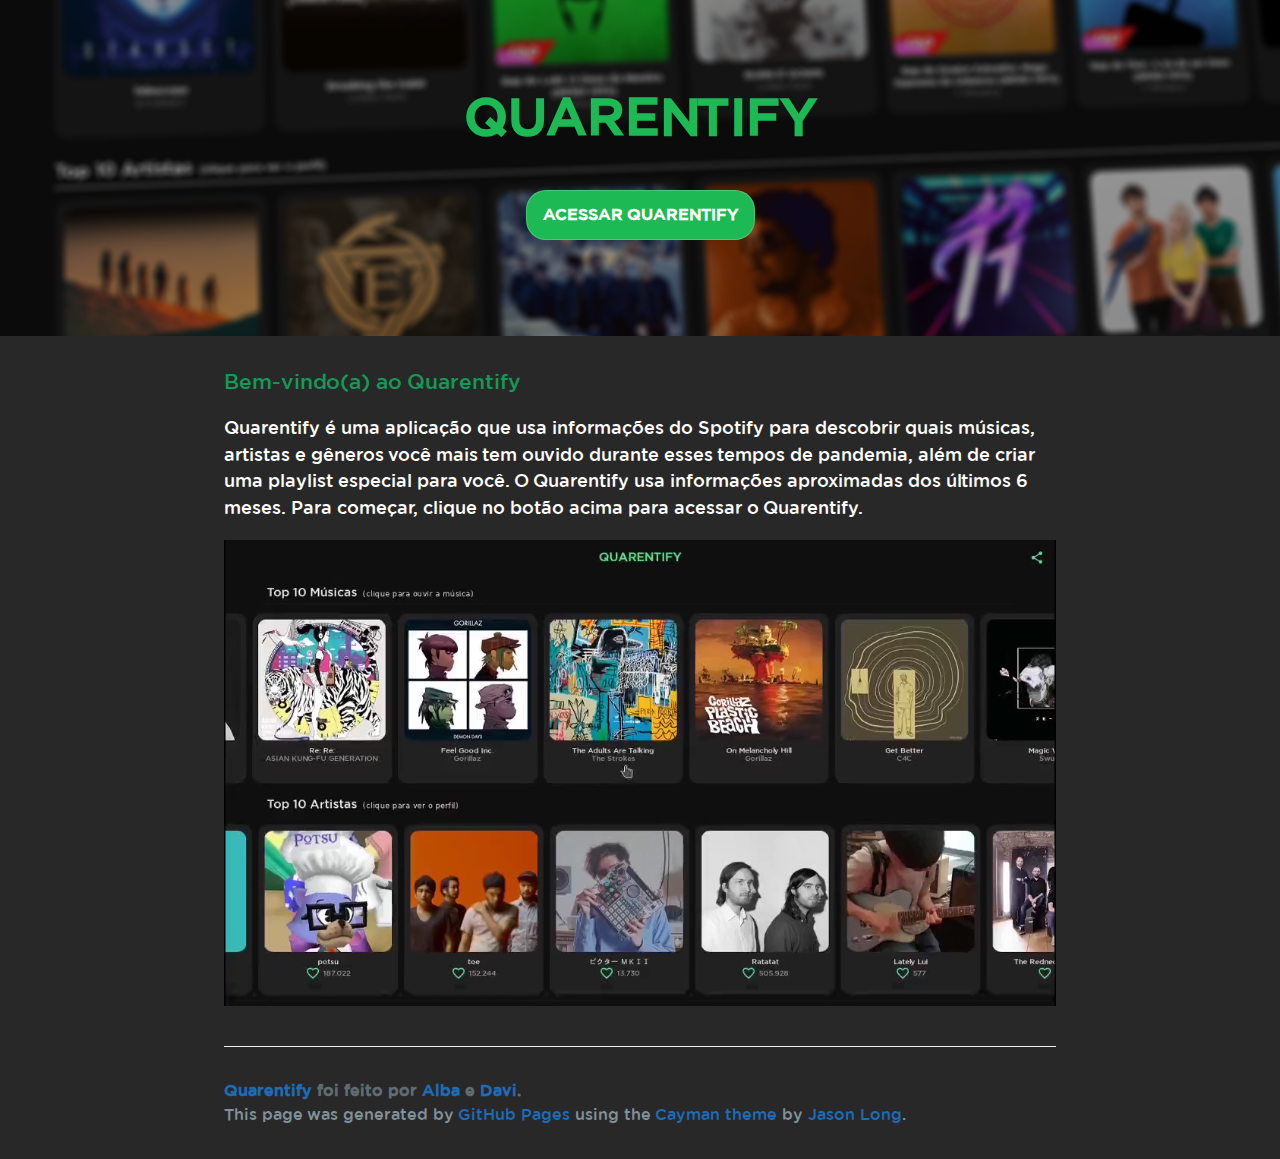
<file: login/index.html>
<!DOCTYPE html>
<html lang="en-us">
  <head>
    <title>Quarentify | Login</title>
    <!-- Primary Meta Tags -->
    <meta name="title" content="Quarentify">
    <meta name="description" content="Veja quais artistas, músicas e gêneros você mais tem escutado durante a pandemia!">

    <!-- Open Graph / Facebook -->
    <meta property="og:type" content="website">
    <meta property="og:url" content="https://quarentify.agst.dev/">
    <meta property="og:title" content="Quarentify">
    <meta property="og:description" content="Veja quais artistas, músicas e gêneros você mais tem escutado durante a pandemia!">
    <meta property="og:image" content="https://quarentify.agst.dev/imgs/meta.png">

    <!-- Twitter -->
    <meta property="twitter:card" content="summary_large_image">
    <meta property="twitter:url" content="https://quarentify.agst.dev/">
    <meta property="twitter:title" content="Quarentify">
    <meta property="twitter:description" content="Veja quais artistas, músicas e gêneros você mais tem escutado durante a pandemia!">
    <meta property="twitter:image" content="https://quarentify.agst.dev/imgs/meta.png">

    <meta property="og:image" content="https://quarentify.agst.dev/imgs/meta.png"/>

    <meta charset="UTF-8">
    <meta name="viewport" content="width=device-width, initial-scale=1">
    <link rel="stylesheet" type="text/css" href="stylesheets/normalize.css" media="screen">
    <link rel="icon" href="imgs/favicon.ico">
    <link rel="stylesheet" type="text/css" href="stylesheets/stylesheet.css" media="screen">
    <link rel="stylesheet" type="text/css" href="stylesheets/github-light.css" media="screen">
  </head>
  <body>
    <section class="page-header">
      <h1 class="project-name">QUARENTIFY</h1>
      <h2 class="project-tagline"></h2>
      <a href="https://accounts.spotify.com/authorize?response_type=token&client_id=008458eea6354e739136baeb5f101bf3&scope=user-top-read%20playlist-modify-private&state=y9logr&redirect_uri=http%3A%2F%2Flocalhost%3A8000%2Fok" class="btn"><strong>ACESSAR QUARENTIFY</strong></a>
    </section>

    <section class="main-content">
      <h3>
        <a id="bem-vindoa-ao-quarentify" class="anchor" href="#bem-vindoa-ao-quarentify" aria-hidden="true"><span aria-hidden="true" class="octicon octicon-link"></span></a>Bem-vindo(a) ao Quarentify</h3>
      <p>Quarentify é uma aplicação que usa informações do Spotify para descobrir quais músicas, artistas e gêneros você mais tem ouvido durante esses tempos de pandemia, além de criar uma playlist especial para você. O Quarentify usa informações aproximadas dos últimos 6 meses. Para começar, clique no botão acima para acessar o Quarentify.</p>

      <video src="scroll.mp4" autoplay muted loop width="100%"></video>

      <footer class="site-footer">
        <span class="site-footer-owner"><a href="https://github.com/Alba-22/quarentify">Quarentify</a> foi feito por <a href="https://github.com/Alba-22">Alba</a> e <a href="https://agst.dev">Davi</a>.</span>

        <span class="site-footer-credits">This page was generated by <a href="https://pages.github.com">GitHub Pages</a> using the <a href="https://github.com/jasonlong/cayman-theme">Cayman theme</a> by <a href="https://twitter.com/jasonlong">Jason Long</a>.</span>
      </footer>

    </section>

  
  </body>
</html>
</file>
<file: login/stylesheets/stylesheet.css>
@font-face {
  font-family: 'gotham medium';
  src: URL('../Gotham-Medium.ttf') format('truetype');
}

* {
  box-sizing: border-box; }

body {
  padding: 0;
  margin: 0;
  font-family: "gotham medium", sans-serif;
  font-size: 16px;
  line-height: 1.5;
  background-color: #282828;
  color: #606c71; }

a {
  color: #1e6bb8;
  text-decoration: none; }
  a:hover {
    text-decoration: underline; }

.btn {
  display: inline-block;
  margin-bottom: 1rem;
  color: white;
  background-color: #1DB954;
  border-color: rgba(255, 255, 255, 0.2);
  border-style: solid;
  border-width: 1px;
  border-radius: 20px;
  transition: color 0.2s, background-color 0.2s, border-color 0.2s; }
  .btn + .btn {
    margin-left: 1rem; }

.btn:hover {
  color: rgba(255, 255, 255, 0.8);
  text-decoration: none;
  background-color: rgba(255, 255, 255, 0.2);
  border-color: rgba(255, 255, 255, 0.3); }

@media screen and (min-width: 64em) {
  .btn {
    padding: 0.75rem 1rem; } }

@media screen and (min-width: 42em) and (max-width: 64em) {
  .btn {
    padding: 0.6rem 0.9rem;
    font-size: 0.9rem; } }

@media screen and (max-width: 42em) {
  .btn {
    display: block;
    width: 100%;
    padding: 0.75rem;
    font-size: 0.9rem; }
    .btn + .btn {
      margin-top: 1rem;
      margin-left: 0; } }

.page-header {
  color: #fff;
  text-align: center;
  background-size: cover;
  background-position: center center;
  background-repeat: no-repeat;
  background-image: url("../imgs/backgroud.png"); }

@media screen and (min-width: 64em) {
  .page-header {
    padding: 5rem 6rem; } }

@media screen and (min-width: 42em) and (max-width: 64em) {
  .page-header {
    padding: 3rem 4rem; } }

@media screen and (max-width: 42em) {
  .page-header {
    padding: 2rem 1rem; } }

.project-name {
  color: #1DB954;
  margin-top: 0;
  margin-bottom: 0.1rem; }

@media screen and (min-width: 64em) {
  .project-name {
    font-size: 3.25rem; } }

@media screen and (min-width: 42em) and (max-width: 64em) {
  .project-name {
    font-size: 2.25rem; } }

@media screen and (max-width: 42em) {
  .project-name {
    font-size: 1.75rem; } }

.project-tagline {
  margin-bottom: 2rem;
  font-weight: normal;
  opacity: 0.7; }

@media screen and (min-width: 64em) {
  .project-tagline {
    font-size: 1.25rem; } }

@media screen and (min-width: 42em) and (max-width: 64em) {
  .project-tagline {
    font-size: 1.15rem; } }

@media screen and (max-width: 42em) {
  .project-tagline {
    font-size: 1rem; } }

.main-content {
  background-color: #282828;
}

.main-content :first-child {
  margin-top: 0; }
.main-content img {
  max-width: 100%; }
.main-content h1, .main-content h2, .main-content h3, .main-content h4, .main-content h5, .main-content h6 {
  margin-top: 2rem;
  margin-bottom: 1rem;
  font-weight: normal;
  color: #159957; }
.main-content p {
  color: white;
  margin-bottom: 1em; }
.main-content .highlight {
  margin-bottom: 1rem; }
  .main-content .highlight pre {
    margin-bottom: 0;
    word-break: normal; }
@media screen and (min-width: 64em) {
  .main-content {
    max-width: 64rem;
    padding: 2rem 6rem;
    margin: 0 auto;
    font-size: 1.1rem; } }

@media screen and (min-width: 42em) and (max-width: 64em) {
  .main-content {
    padding: 2rem 4rem;
    font-size: 1.1rem; } }

@media screen and (max-width: 42em) {
  .main-content {
    padding: 2rem 1rem;
    font-size: 1rem; } }

.site-footer {
  padding-top: 2rem;
  margin-top: 2rem;
  border-top: solid 1px #eff0f1; }

.site-footer-owner {
  display: block;
  font-weight: bold; }

.site-footer-credits {
  color: #819198; }

@media screen and (min-width: 64em) {
  .site-footer {
    font-size: 1rem; } }

@media screen and (min-width: 42em) and (max-width: 64em) {
  .site-footer {
    font-size: 1rem; } }

@media screen and (max-width: 42em) {
  .site-footer {
    font-size: 0.9rem; } }
</file>
<file: login/stylesheets/github-light.css>
/*!
 * GitHub Light v0.4.1
 * Copyright (c) 2012 - 2017 GitHub, Inc.
 * Licensed under MIT (https://github.com/primer/github-syntax-theme-generator/blob/master/LICENSE)
 */

.pl-c /* comment, punctuation.definition.comment, string.comment */ {
  color: #6a737d;
}

.pl-c1 /* constant, entity.name.constant, variable.other.constant, variable.language, support, meta.property-name, support.constant, support.variable, meta.module-reference, markup.raw, meta.diff.header, meta.output */,
.pl-s .pl-v /* string variable */ {
  color: #005cc5;
}

.pl-e /* entity */,
.pl-en /* entity.name */ {
  color: #6f42c1;
}

.pl-smi /* variable.parameter.function, storage.modifier.package, storage.modifier.import, storage.type.java, variable.other */,
.pl-s .pl-s1 /* string source */ {
  color: #24292e;
}

.pl-ent /* entity.name.tag, markup.quote */ {
  color: #22863a;
}

.pl-k /* keyword, storage, storage.type */ {
  color: #d73a49;
}

.pl-s /* string */,
.pl-pds /* punctuation.definition.string, source.regexp, string.regexp.character-class */,
.pl-s .pl-pse .pl-s1 /* string punctuation.section.embedded source */,
.pl-sr /* string.regexp */,
.pl-sr .pl-cce /* string.regexp constant.character.escape */,
.pl-sr .pl-sre /* string.regexp source.ruby.embedded */,
.pl-sr .pl-sra /* string.regexp string.regexp.arbitrary-repitition */ {
  color: #032f62;
}

.pl-v /* variable */,
.pl-smw /* sublimelinter.mark.warning */ {
  color: #e36209;
}

.pl-bu /* invalid.broken, invalid.deprecated, invalid.unimplemented, message.error, brackethighlighter.unmatched, sublimelinter.mark.error */ {
  color: #b31d28;
}

.pl-ii /* invalid.illegal */ {
  color: #fafbfc;
  background-color: #b31d28;
}

.pl-c2 /* carriage-return */ {
  color: #fafbfc;
  background-color: #d73a49;
}

.pl-c2::before /* carriage-return */ {
  content: "^M";
}

.pl-sr .pl-cce /* string.regexp constant.character.escape */ {
  font-weight: bold;
  color: #22863a;
}

.pl-ml /* markup.list */ {
  color: #735c0f;
}

.pl-mh /* markup.heading */,
.pl-mh .pl-en /* markup.heading entity.name */,
.pl-ms /* meta.separator */ {
  font-weight: bold;
  color: #005cc5;
}

.pl-mi /* markup.italic */ {
  font-style: italic;
  color: #24292e;
}

.pl-mb /* markup.bold */ {
  font-weight: bold;
  color: #24292e;
}

.pl-md /* markup.deleted, meta.diff.header.from-file, punctuation.definition.deleted */ {
  color: #b31d28;
  background-color: #ffeef0;
}

.pl-mi1 /* markup.inserted, meta.diff.header.to-file, punctuation.definition.inserted */ {
  color: #22863a;
  background-color: #f0fff4;
}

.pl-mc /* markup.changed, punctuation.definition.changed */ {
  color: #e36209;
  background-color: #ffebda;
}

.pl-mi2 /* markup.ignored, markup.untracked */ {
  color: #f6f8fa;
  background-color: #005cc5;
}

.pl-mdr /* meta.diff.range */ {
  font-weight: bold;
  color: #6f42c1;
}

.pl-ba /* brackethighlighter.tag, brackethighlighter.curly, brackethighlighter.round, brackethighlighter.square, brackethighlighter.angle, brackethighlighter.quote */ {
  color: #586069;
}

.pl-sg /* sublimelinter.gutter-mark */ {
  color: #959da5;
}

.pl-corl /* constant.other.reference.link, string.other.link */ {
  text-decoration: underline;
  color: #032f62;
}
</file>
